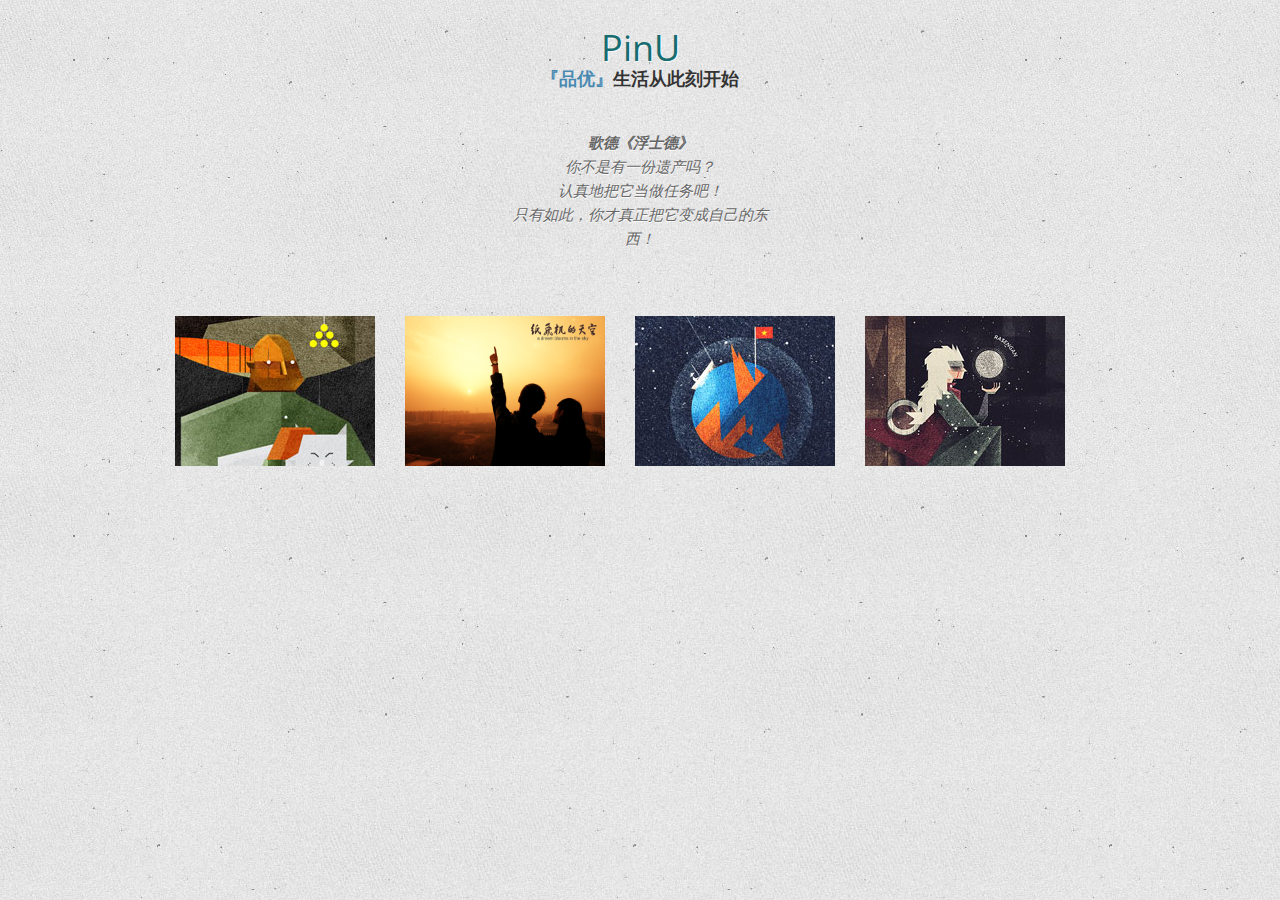
<file: index.html>
﻿<!DOCTYPE html>
<html lang="en">
    <head>
		<meta charset="UTF-8" />
        <meta http-equiv="X-UA-Compatible" content="IE=edge,chrome=1"> 
		<meta name="viewport" content="width=device-width, initial-scale=1.0"> 
        <title>PinU Postcard</title>
        <meta name="description" content="PFold: Paper-Like Unfolding Effect" />
        <meta name="keywords" content="css3, experiment, 3d, unfolding, fold, paper, component, element, web design, jquery, plugin, perspective" />
        <meta name="author" content="Codrops" />
        <link rel="shortcut icon" href="../favicon.ico"> 
        <link rel="stylesheet" type="text/css" href="css/demo.css" />
        <link rel="stylesheet" type="text/css" href="css/pfold.css" />
        <link rel="stylesheet" type="text/css" href="css/custom2.css" />
		<script type="text/javascript" src="js/modernizr.custom.79639.js"></script> 
		<!--[if lte IE 8]><style>.support-note .note-ie{display:block;}</style><![endif]-->
		<style>
			body {
				background-image: url(images/bg2.jpg);
			}
		</style>
    </head>
    <body>
        <div class="container">
		
			<!-- Codrops top bar -->
        <!--    <div class="codrops-top clearfix">
                <a href="http://tympanus.net/Tutorials/CustomLoginFormStyling/">
                    <strong>&laquo; Previous Demo: </strong>Custom Login Form Styling
                </a>
                <span class="right">
					<a href="http://dribbble.com/twistedfork">Images by Dan Matutina</a>
                    <a href="http://tympanus.net/codrops/?p=11459">
                        <strong>Back to the Codrops Article</strong>
                    </a>
                </span>
            </div><!--/ Codrops top bar -->
			
			<header>
			
				<h1><strong>PinU</strong> <h3><span class="pu">『品优』</span>生活从此刻开始</h3></h1>
			<!--	<h2>Paper-like unfolding effect experiment</h2>-->
				
			<!--	<nav class="codrops-demos">
					<a href="index.html">Demo 1</a>
					<a href="index2.html">Demo 2</a>
					<a class="current-demo" href="index3.html">Demo 3</a>
				</nav>
			-->	
				
				<div class="support-note"><!-- let's check browser support with modernizr -->
					<span class="no-csstransforms3d">CSS 3D transforms are not supported in your browser</span>
					<span class="note-ie">Sorry, only modern browsers.</span>
				</div>
				
			</header>
			
			
			<section class="main demo-2">
				<p class="info"><strong>歌德《浮士德》</strong></br> 你不是有一份遗产吗？</br>认真地把它当做任务吧！</br>只有如此，你才真正把它变成自己的东西！</p>
				
				<div id="grid" class="grid clearfix">
				
					<div class="uc-container">
						<div class="uc-initial-content">
							<img src="images/thumbs/3.jpg" alt="image03" />
							<span class="icon-eye"></span>
						</div>
						<div class="uc-final-content">
							<img src="images/large/3.jpg" alt="image03-large" />
							<div class="title"><h4>yooooo</h4> by someone else <a href="#" class="icon-link"></a></div>
							<span class="icon-cancel"></span>
						</div>
					</div><!-- / uc-container -->

					<div class="uc-container">
						<div class="uc-initial-content">
							<img src="images/thumbs/1.png" alt="image01" />
							<span class="icon-eye"></span>
						</div>
						<div class="uc-final-content">
							<img src="images/large/1.png" alt="image01-large" />
							<div class="title"><h4>714工作室</h4> by 王从容 <a href="#" class="icon-link"></a></div>
							<span class="icon-cancel"></span>
						</div>
					</div><!-- / uc-container -->

					<div class="uc-container">
						<div class="uc-initial-content">
							<img src="images/thumbs/2.jpg" alt="image02" />
							<span class="icon-eye"></span>
						</div>
						<div class="uc-final-content">
							<img src="images/large/2.jpg" alt="image02-large" />
							<div class="title"><h4>yooooo</h4> by someone else <a href="#" class="icon-link"></a></div>
							<span class="icon-cancel"></span>
						</div>
					</div><!-- / uc-container -->

					<div class="uc-container">
						<div class="uc-initial-content">
							<img src="images/thumbs/4.jpg" alt="image04" />
							<span class="icon-eye"></span>
						</div>
						<div class="uc-final-content">
							<img src="images/large/4.jpg" alt="image04-large" />
							<div class="title"><h4>yooooo</h4> by someone else <a href="#" class="icon-link"></a></div>
							<span class="icon-cancel"></span>
						</div>
					</div><!-- / uc-container -->

				</div><!-- / grid -->
				
			</section>

		</div>
		<script type="text/javascript" src="http://ajax.googleapis.com/ajax/libs/jquery/1.8.2/jquery.min.js"></script>
		<script type="text/javascript" src="js/jquery.pfold.js"></script>
		<script type="text/javascript">
			$(function() {

				// say we want to have only one item opened at one moment
				var opened = false;

				$( '#grid > div.uc-container' ).each( function( i ) {

					var $item = $( this ), direction;

					switch( i ) {
						case 0 : direction = ['right','bottom']; break;
						case 1 : direction = ['left','bottom']; break;
						case 2 : direction = ['right','top']; break;
						case 3 : direction = ['left','top']; break;
					}
					
					var pfold = $item.pfold( {
						folddirection : direction,
						speed : 300,
						onEndFolding : function() { opened = false; },
						centered : true
					} );

					$item.find( 'span.icon-eye' ).on( 'click', function() {

						if( !opened ) {
							opened = true;
							pfold.unfold();
						}


					} ).end().find( 'span.icon-cancel' ).on( 'click', function() {

						pfold.fold();

					} );

				} );
				
			});
		</script>
    </body>
</html>
</file>
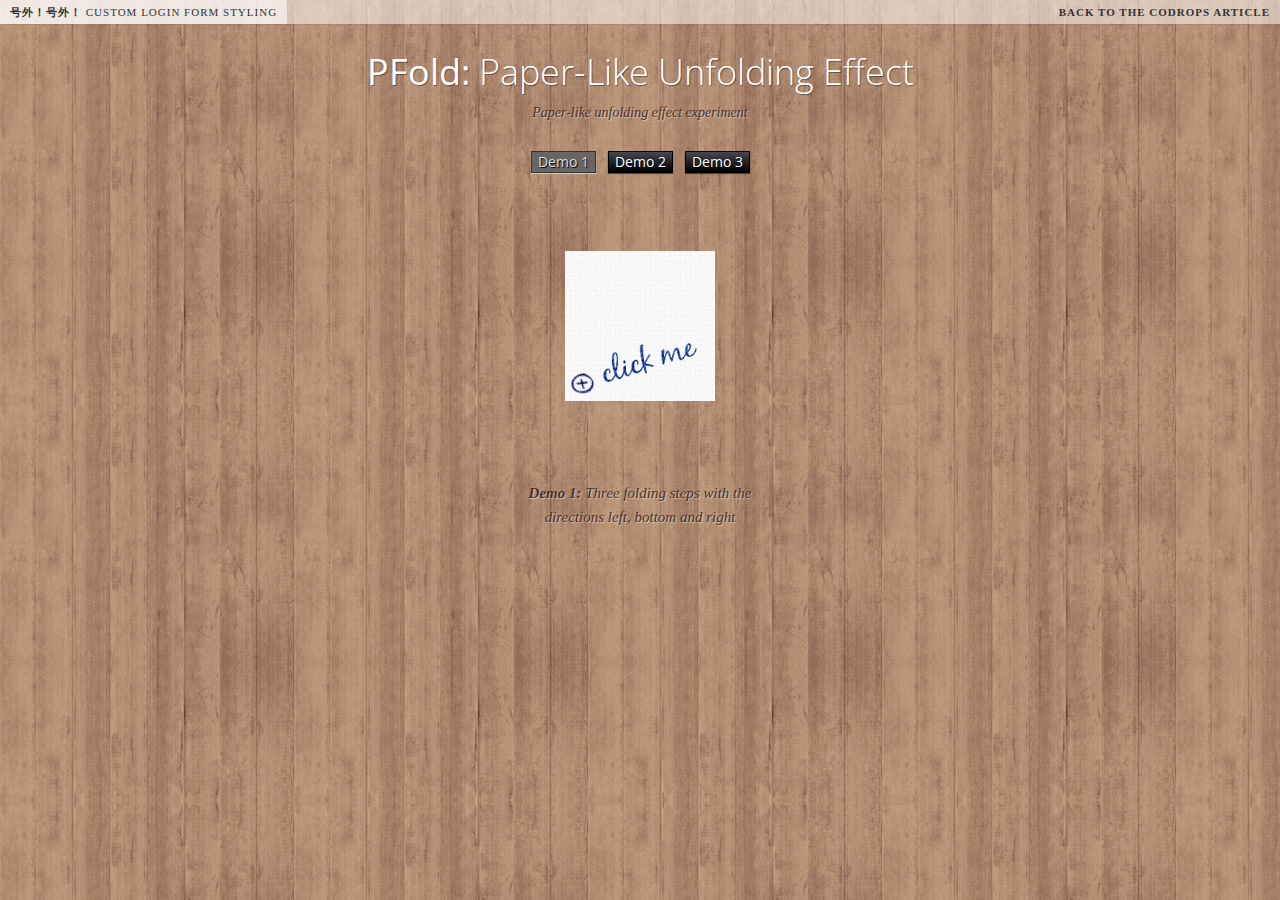
<file: index00.html>
﻿<!DOCTYPE html>
<html lang="en">
    <head>
		<meta charset="UTF-8" />
        <meta http-equiv="X-UA-Compatible" content="IE=edge,chrome=1"> 
		<meta name="viewport" content="width=device-width, initial-scale=1.0"> 
        <title>PFold: Paper-Like Unfolding Effect</title>
        <meta name="description" content="PFold: Paper-Like Unfolding Effect" />
        <meta name="keywords" content="css3, experiment, 3d, unfolding, fold, paper, component, element, web design, jquery, plugin, perspective" />
        <meta name="author" content="Codrops" />
        <link rel="shortcut icon" href="../favicon.ico"> 
        <link rel="stylesheet" type="text/css" href="css/demo.css" />
        <link rel="stylesheet" type="text/css" href="css/pfold.css" />
        <link rel="stylesheet" type="text/css" href="css/custom1.css" />
		<script type="text/javascript" src="js/modernizr.custom.79639.js"></script> 
		<!--[if lte IE 8]><style>.support-note .note-ie{display:block;}</style><![endif]-->
		<style>
			body { background: url(images/bg.jpg); }
			.container > header h1 {
			    color: #fff;
			    text-shadow: 1px 1px 1px rgba(0,0,0,0.4);
			}

			.container > header h2,
			p.info  {
			    color: #4e2f1d;
			    text-shadow: 1px 1px 1px rgba(255,255,255,0.5);
			}
		</style>
    </head>
    <body>
        <div class="container">
		
			<!-- Codrops top bar -->
            <div class="codrops-top clearfix">
                <a href="http://tympanus.net/Tutorials/CustomLoginFormStyling/">
                    <strong><!--&laquo;--> 号外！号外！ </strong>Custom Login Form Styling
                </a>
                <span class="right">
                    <a href="http://tympanus.net/codrops/?p=11459">
                        <strong>Back to the Codrops Article</strong>
                    </a>
                </span>
            </div><!--/ Codrops top bar -->
			
			<header>
			
				<h1><strong>PFold:</strong> Paper-Like Unfolding Effect</h1>
				<h2>Paper-like unfolding effect experiment</h2>
				
				<nav class="codrops-demos">
					<a class="current-demo" href="index.html">Demo 1</a>
					<a href="index2.html">Demo 2</a>
					<a href="index3.html">Demo 3</a>
				</nav>
				
				<div class="support-note"><!-- let's check browser support with modernizr -->
					<span class="no-csstransforms3d">CSS 3D transforms are not supported in your browser</span>
					<span class="note-ie">Sorry, only modern browsers.</span>
				</div>
				
			</header>
			
			<section class="main demo-1">
				
				<div id="uc-container" class="uc-container">
					<div class="uc-initial-content">
						<!-- custom content -->
						<span class="clickme">Click me</span>
					</div>
					<div class="uc-final-content">
						<!-- custom content -->
						<div class="scrollwrap">
							<h3>Dear Allen,</h3>
							<p>I just wanted to let you know that you left the garage door open and all the monkeys could get away! Great job! How often did I tell you <span>NOT</span> to forget to close it. On top of all that you also left the gate open and now they are literally in the wild! Anyway, just wated to say <span>THANKS</span> for that!</p><p class="signature">Yours, Barbara</p>
						</div>
						<span class="close">x</span>
					</div>
				</div>
				<p class="info"><strong>Demo 1:</strong> Three folding steps with the directions left, bottom and right</p>
			</section>

		</div>
		<script type="text/javascript" src="http://ajax.googleapis.com/ajax/libs/jquery/1.8.2/jquery.min.js"></script>
		<script type="text/javascript" src="js/jquery.pfold.js"></script>
		<script type="text/javascript">
			$(function() {

				var $container = $( '#uc-container' ),
					pfold = $( '#uc-container' ).pfold({
						easing : 'ease-in-out',
						folds : 3,
						folddirection : ['left','bottom','right']
					});

				$container.find( 'span.clickme' ).on( 'click', function() {

					pfold.unfold();

				} ).end().find( 'span.close' ).on( 'click', function() {

					pfold.fold();

				} );
				
			});
		</script>
    </body>
</html>
</file>
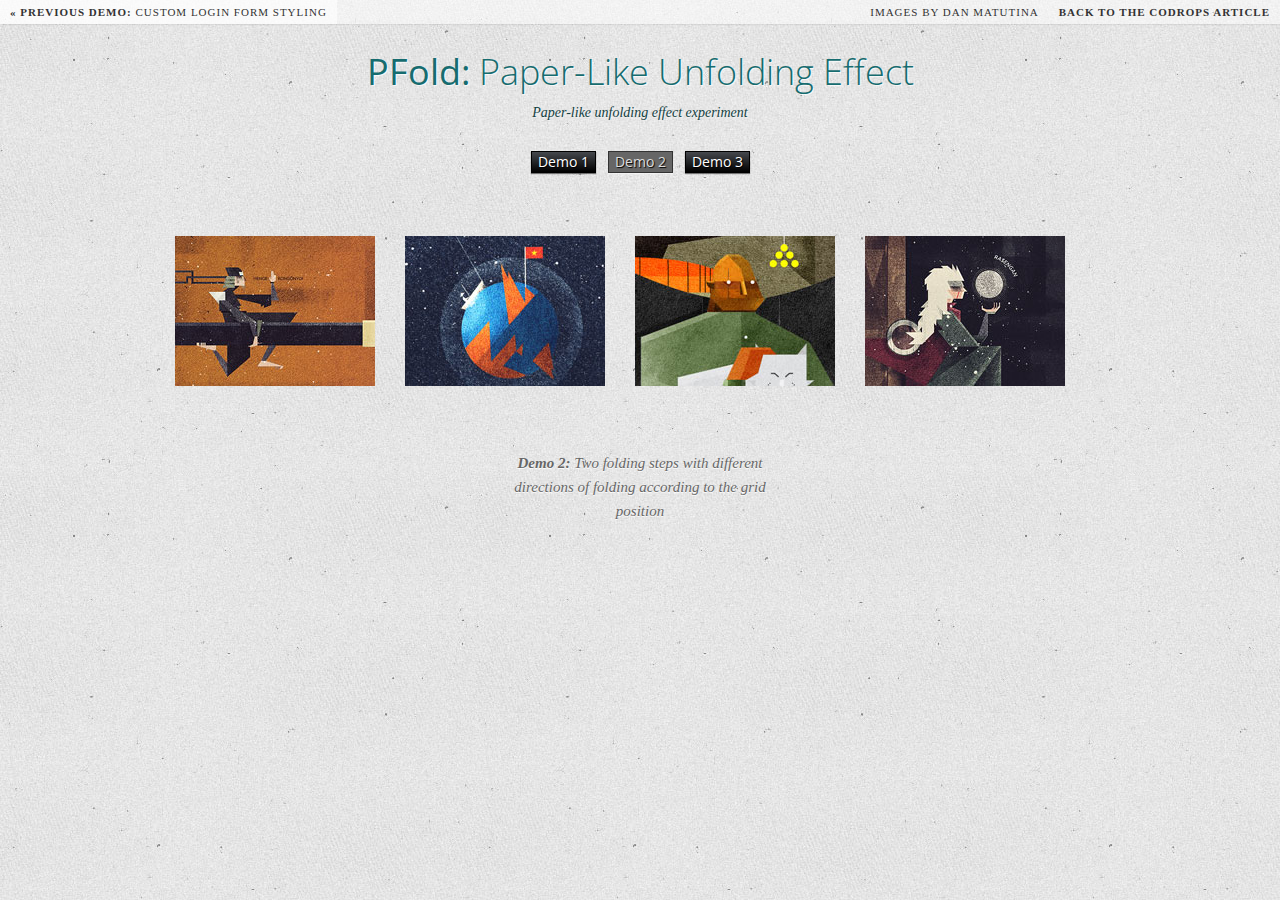
<file: index2.html>
﻿<!DOCTYPE html>
<html lang="en">
    <head>
		<meta charset="UTF-8" />
        <meta http-equiv="X-UA-Compatible" content="IE=edge,chrome=1"> 
		<meta name="viewport" content="width=device-width, initial-scale=1.0"> 
        <title>明信片</title>
        <meta name="description" content="PFold: Paper-Like Unfolding Effect" />
        <meta name="keywords" content="css3, experiment, 3d, unfolding, fold, paper, component, element, web design, jquery, plugin, perspective" />
        <meta name="author" content="Codrops" />
        <link rel="shortcut icon" href="../favicon.ico"> 
        <link rel="stylesheet" type="text/css" href="css/demo.css" />
        <link rel="stylesheet" type="text/css" href="css/pfold.css" />
        <link rel="stylesheet" type="text/css" href="css/custom2.css" />
		<script type="text/javascript" src="js/modernizr.custom.79639.js"></script> 
		<!--[if lte IE 8]><style>.support-note .note-ie{display:block;}</style><![endif]-->
		<style>
			body {
				background-image: url(images/bg2.jpg);
			}
		</style>
    </head>
    <body>
        <div class="container">
		
			<!-- Codrops top bar -->
            <div class="codrops-top clearfix">
                <a href="http://tympanus.net/Tutorials/CustomLoginFormStyling/">
                    <strong>&laquo; Previous Demo: </strong>Custom Login Form Styling
                </a>
                <span class="right">
					<a href="http://dribbble.com/twistedfork">Images by Dan Matutina</a>
                    <a href="http://tympanus.net/codrops/?p=11459">
                        <strong>Back to the Codrops Article</strong>
                    </a>
                </span>
            </div><!--/ Codrops top bar -->
			
			<header>
			
				<h1><strong>PFold:</strong> Paper-Like Unfolding Effect</h1>
				<h2>Paper-like unfolding effect experiment</h2>
				
				<nav class="codrops-demos">
					<a href="index.html">Demo 1</a>
					<a class="current-demo" href="index2.html">Demo 2</a>
					<a href="index3.html">Demo 3</a>
				</nav>
				
				<div class="support-note"><!-- let's check browser support with modernizr -->
					<span class="no-csstransforms3d">CSS 3D transforms are not supported in your browser</span>
					<span class="note-ie">Sorry, only modern browsers.</span>
				</div>
				
			</header>
			
			<section class="main demo-2">
				
				<div id="grid" class="grid clearfix">
				
					<div class="uc-container">
						<div class="uc-initial-content">
							<img src="images/thumbs/1.jpg" alt="image01" />
							<span class="icon-eye"></span>
						</div>
						<div class="uc-final-content">
							<img src="images/large/1.jpg" alt="image01-large" />
							<div class="title"><h4>The Professor</h4> by Dan Matutina <a href="http://drbl.in/dMLS" class="icon-link"></a></div>
							<span class="icon-cancel"></span>
						</div>
					</div><!-- / uc-container -->

					<div class="uc-container">
						<div class="uc-initial-content">
							<img src="images/thumbs/2.jpg" alt="image02" />
							<span class="icon-eye"></span>
						</div>
						<div class="uc-final-content">
							<img src="images/large/2.jpg" alt="image02-large" />
							<div class="title"><h4>Planet</h4> by Dan Matutina <a href="http://drbl.in/eZoL" class="icon-link"></a></div>
							<span class="icon-cancel"></span>
						</div>
					</div><!-- / uc-container -->

					<div class="uc-container">
						<div class="uc-initial-content">
							<img src="images/thumbs/3.jpg" alt="image03" />
							<span class="icon-eye"></span>
						</div>
						<div class="uc-final-content">
							<img src="images/large/3.jpg" alt="image03-large" />
							<div class="title"><h4>Angry Nerd Blofeld</h4> by Dan Matutina <a href="http://drbl.in/eLEa" class="icon-link"></a></div>
							<span class="icon-cancel"></span>
						</div>
					</div><!-- / uc-container -->

					<div class="uc-container">
						<div class="uc-initial-content">
							<img src="images/thumbs/4.jpg" alt="image04" />
							<span class="icon-eye"></span>
						</div>
						<div class="uc-final-content">
							<img src="images/large/4.jpg" alt="image04-large" />
							<div class="title"><h4>Ero Senin</h4> by Dan Matutina <a href="http://drbl.in/dJfK" class="icon-link"></a></div>
							<span class="icon-cancel"></span>
						</div>
					</div><!-- / uc-container -->

				</div><!-- / grid -->
				<p class="info"><strong>Demo 2:</strong> Two folding steps with different directions of folding according to the grid position</p>
			</section>

		</div>
		<script type="text/javascript" src="http://ajax.googleapis.com/ajax/libs/jquery/1.8.2/jquery.min.js"></script>
		<script type="text/javascript" src="js/jquery.pfold.js"></script>
		<script type="text/javascript">
			$(function() {

				// say we want to have only one item opened at one moment
				var opened = false;

				$( '#grid > div.uc-container' ).each( function( i ) {

					var $item = $( this ), direction;

					switch( i ) {
						case 0 : direction = ['right','bottom']; break;
						case 1 : direction = ['left','bottom']; break;
						case 2 : direction = ['right','top']; break;
						case 3 : direction = ['left','top']; break;
					}
					
					var pfold = $item.pfold( {
						folddirection : direction,
						speed : 300,
						onEndFolding : function() { opened = false; },
					} );

					$item.find( 'span.icon-eye' ).on( 'click', function() {

						if( !opened ) {
							opened = true;
							pfold.unfold();
						}


					} ).end().find( 'span.icon-cancel' ).on( 'click', function() {

						pfold.fold();

					} );

				} );
				
			});
		</script>
    </body>
</html>
</file>
<file: css/demo.css>
@import url(http://fonts.googleapis.com/css?family=Satisfy|Open+Sans+Condensed:700,300);
/* General Demo Style */

*,
*:before,
*:after { 
    padding: 0; 
    margin: 0; 
    -moz-box-sizing: border-box; 
    -webkit-box-sizing: border-box; 
    box-sizing: border-box; 
}

html { height: 100%; }

body {
    font-family: 'Open Sans Condensed','Arial Narrow', serif;
    background: #DDD;
    font-weight: 400;
    font-size: 15px;
    color: #333;
    -webkit-font-smoothing: antialiased;
    overflow-y: scroll;
    overflow-x: hidden;
}

a {
    color: #555;
    text-decoration: none;
}

.container {
    width: 100%;
    position: relative;
}

.main {
    width: 90%;
    min-height: 600px;
    margin: 0 auto;
    position: relative;
}

.container > header {
    margin: 10px;
    padding: 20px 10px 10px 10px;
    position: relative;
    display: block;
    text-align: center;
}

.container > header h1 {
    font-size: 36px;
    line-height: 36px;
    position: relative;
    font-weight: 300;
    color: #166c6f;
    text-shadow: 1px 1px 1px rgba(255,255,255,0.8);
}

.container > header h2 {
    font-size: 14px;
    font-weight: 300;
    padding: 15px 0 20px 0;
    color: #134142;
    font-family: Cambria, Georgia, serif;
    font-style: italic;
    text-shadow: 1px 1px 1px rgba(255,255,255,0.5);
}

/* Header Style */

.codrops-top {
    line-height: 24px;
    font-size: 11px;
    background: #fff;
    background: rgba(255, 255, 255, 0.5);
    text-transform: uppercase;
    z-index: 9999;
    position: relative;
    font-family: Cambria, Georgia, serif;
    box-shadow: 1px 0px 2px rgba(0,0,0,0.2);
}

/* Clearfix hack by Nicolas Gallagher: http://nicolasgallagher.com/micro-clearfix-hack/ */

.clearfix:before,
.clearfix:after {
    content: " "; /* 1 */
    display: table; /* 2 */
}

.clearfix:after {
    clear: both
}

/**
 * For IE 6/7 only
 * Include this rule to trigger hasLayout and contain floats.
 */

.clearfix {
    *zoom: 1
}

.codrops-top a {
    padding: 0px 10px;
    letter-spacing: 1px;
    color: #333;
    display: inline-block;
}

.codrops-top a:hover {
    background: rgba(255,255,255,0.6)
}

.codrops-top span.right {
    float: right
}

.codrops-top span.right a {
    float: left;
    display: block;
}

/* Demo Buttons Style */

.codrops-demos {
    text-align: center;
    display: block;
    line-height: 30px;
    padding: 5px 0px;
}

.codrops-demos a {
    display: inline-block;
    margin: 0px 4px;
    padding: 0px 6px;
    color: #fff;
    line-height: 20px;
    font-size: 14px;
    text-shadow: 1px 1px 1px #000000;
    border: 1px solid #000;
    background: #45484d;
    background: -moz-linear-gradient(top, #45484d 0%, #000000 100%);
    background: -webkit-gradient(linear, left top, left bottom, color-stop(0%,#45484d), color-stop(100%,#000000));
    background: -webkit-linear-gradient(top, #45484d 0%,#000000 100%);
    background: -o-linear-gradient(top, #45484d 0%,#000000 100%);
    background: -ms-linear-gradient(top, #45484d 0%,#000000 100%);
    background: linear-gradient(to bottom, #45484d 0%,#000000 100%);
    box-shadow: 0 1px 1px rgba(0, 0, 0, 0.5);
}

.codrops-demos a:hover {
    background: #000;
}

.codrops-demos a:active {
    background: #000;
}

.codrops-demos a.current-demo,
.codrops-demos a.current-demo:hover {
    background: #666;
    border-color: #333;
    color: #ddd;
    box-shadow: 0 1px 1px rgba(255,255,255,0.5);
    filter: progid:DXImageTransform.Microsoft.gradient( startColorstr='#f6f6f6', endColorstr='#f6f6f6',GradientType=0 ); /* IE6-9 */
}

p.info {
    font-family: Cambria, Georgia, serif;
    font-style: italic;
    color: #666;
    text-shadow: 0 1px 0 rgba(255, 255, 255, 0.9);
    padding: 20px;
    display: block;
    clear: both;
    text-align: center;
    width: 300px;
    margin: 0 auto;
    line-height: 24px;
}

.support-note span {
    color: #ac375d;
    font-size: 16px;
    display: none;
    font-weight: bold;
    text-align: center;
    padding: 5px 0;
}

.no-cssanimations .support-note span.no-cssanimations,
.no-csstransforms .support-note span.no-csstransforms,
.no-csstransforms3d .support-note span.no-csstransforms3d,
.no-csstransitions .support-note span.no-csstransitions {
    display: block;
}
</file>
<file: css/pfold.css>
/* pfold style */

.uc-container {
	position: relative;
	width: 100px;
	height: 100px;
	top: 0;
	left: 0;
}

.uc-single, 
.uc-final-wrapper,
.uc-initial-content,
.uc-back,
.uc-front {
	background: #fff;
}

.uc-final,
.uc-initial, 
.uc-final-wrapper {
	width: 100%;
	height: 100%;
	position: absolute;
	top: 0;
	left: 0;
}

.uc-initial-content,
.uc-final-content {
	width: 100%;
	height: 100%;
	position: relative;
}

.uc-final,
.uc-final-content {
	display: none;
}

.uc-initial-content {
	-webkit-backface-visibility: hidden;
	-moz-backface-visibility: hidden;
	-o-backface-visibility: hidden;
	-ms-backface-visibility: hidden;
	backface-visibility: hidden;
}

.uc-part {
	top: 0;
	left: 0;
	position: absolute;
	-webkit-transform-style: preserve-3d;
	-moz-transform-style: preserve-3d;
	-o-transform-style: preserve-3d;
	-ms-transform-style: preserve-3d;
	transform-style: preserve-3d;
}

.uc-part > div {
	display: block;
	position: absolute;
	width: 100%;
	height: 100%;
	-webkit-backface-visibility: hidden;
	-moz-backface-visibility: hidden;
	-o-backface-visibility: hidden;
	-ms-backface-visibility: hidden;
	backface-visibility: hidden;
}

.uc-part .uc-back {
	-webkit-transform: rotateY(-180deg);
	-moz-transform: rotateY(-180deg);
	-o-transform: rotateY(-180deg);
	-ms-transform: rotateY(-180deg);
	transform: rotateY(-180deg);
}

/* Transformation-origin classes */

.uc-unfold-left {
	-webkit-transform-origin: 0 50%;
	-moz-transform-origin: 0 50%;
	-o-transform-origin: 0 50%;
	-ms-transform-origin: 0 50%;
	transform-origin: 0 50%;
}

.uc-unfold-right {
	-webkit-transform-origin: 100% 50%;
	-moz-transform-origin: 100% 50%;
	-o-transform-origin: 100% 50%;
	-ms-transform-origin: 100% 50%;
	transform-origin: 100% 50%;
}

.uc-unfold-top {
	-webkit-transform-origin: 50% 0%;
	-moz-transform-origin: 50% 0%;
	-o-transform-origin: 50% 0%;
	-ms-transform-origin: 50% 0%;
	transform-origin: 50% 0%;
}

.uc-unfold-bottom {
	-webkit-transform-origin: 50% 100%;
	-moz-transform-origin: 50% 100%;
	-o-transform-origin: 50% 100%;
	-ms-transform-origin: 50% 100%;
	transform-origin: 50% 100%;
}

/* Unfolding classes */
.uc-unfold-left.uc-unfold {
	-webkit-transform: rotateY(-180deg);
	-moz-transform: rotateY(-180deg);
	-o-transform: rotateY(-180deg);
	-ms-transform: rotateY(-180deg);
	transform: rotateY(-180deg);
}

.uc-unfold-right.uc-unfold {
	-webkit-transform: rotateY(180deg);
	-moz-transform: rotateY(180deg);
	-o-transform: rotateY(180deg);
	-ms-transform: rotateY(180deg);
	transform: rotateY(180deg);
}

.uc-unfold-top.uc-unfold {
	-webkit-transform: rotateX(180deg);
	-moz-transform: rotateX(180deg);
	-o-transform: rotateX(180deg);
	-ms-transform: rotateX(180deg);
	transform: rotateX(180deg);
}

.uc-unfold-bottom.uc-unfold{
	-webkit-transform: rotateX(-180deg);
	-moz-transform: rotateX(-180deg);
	-o-transform: rotateX(-180deg);
	-ms-transform: rotateX(-180deg);
	transform: rotateX(-180deg);
}

.uc-overlay {
	width: 100%;
	height: 100%;
	position: absolute;
	top: 0;
	left: 0;
}

.uc-overlay, 
.uc-flipoverlay {
	background-color: rgba(100, 100, 100, 0.7);
	position: absolute;
	top: 0px;
	left: 0px;
	width: 100%;
	height: 100%;
	opacity: 0;
	-webkit-backface-visibility: hidden;
	-moz-backface-visibility: hidden;
	-o-backface-visibility: hidden;
	-ms-backface-visibility: hidden;
	backface-visibility: hidden;
}

.uc-flipoverlay {
	background-color: rgba(100, 100, 100, 0.4);
}

.uc-inner {
	position: absolute;
	left: 0;
	top: 0;
	overflow: hidden;
	width: 100%;
	height: 100%;
}

.uc-inner-rotate {
	-webkit-transform: rotateY(180deg) rotateX(180deg);
	-moz-transform: rotateY(180deg) rotateX(180deg);
	-o-transform: rotateY(180deg) rotateX(180deg);
	-ms-transform: rotateY(180deg) rotateX(180deg);
	transform: rotateY(180deg) rotateX(180deg);
}

.uc-container.uc-current {
	z-index: 9999;
}
</file>
<file: css/custom2.css>
.pu{
  color:#4889b2;
}

/* Demo 2 */
@font-face {
  font-family: 'entypo-selected';
  src: url("../font/entypo-selected.eot");
  src: url("../font/entypo-selected.eot?#iefix") format('embedded-opentype'), url("../font/entypo-selected.woff") format('woff'), url("../font/entypo-selected.ttf") format('truetype'), url("../font/entypo-selected.svg#entypo-selected") format('svg');
  font-weight: normal;
  font-style: normal;
}

[class^="icon-"]:before,
[class*=" icon-"]:before {
  font-family: 'entypo-selected';
  font-style: normal;
  font-weight: normal;
  speak: none;
  display: inline-block;
  text-decoration: inherit;
  width: 1em;
  margin-right: 0.2em;
  text-align: center;
  line-height: 1em;
}

.icon-cancel:before { content: '\2715'; } /* '✕' */
.icon-plus-circle:before { content: '\50'; } /* 'P' */
.icon-forward:before { content: '\47'; } /* 'G' */
.icon-eye:before { content: '\56'; } /* 'V' */
.icon-search:before { content: '\5a'; } /* 'Z' */
.icon-link:before { content: '\4c'; } /* 'L' */

.demo-2 .grid {
    width: 960px;
    margin: 30px auto;
}

.demo-2 .uc-container {
    width: 200px;
    height: 150px;
    float: left;
    margin: 15px;
}

.demo-2 .uc-single, 
.demo-2 .uc-final,
.demo-2 .uc-initial-content,
.demo-2 .uc-back,
.demo-2 .uc-front {
    background: #29a6aa url(../images/noise.png) repeat top left;
}

.demo-2 .icon-eye {
    position: absolute;
    top: 0;
    left: 0;
    text-indent: 4px;
    font-size: 60px;
    color: transparent;
    color: rgba(255,255,255,0);
    width: 100%;
    height: 100%;
    line-height: 145px;
    text-align: center;
    background: rgba(41,166,170,0);
    cursor: pointer;
    -webkit-backface-visibility: hidden;
    -moz-backface-visibility: hidden;
    -o-backface-visibility: hidden;
    -ms-backface-visibility: hidden;
    backface-visibility: hidden;
    -webkit-transition: all 0.3s linear;
    -moz-transition: all 0.3s linear;
    -o-transition: all 0.3s linear;
    -ms-transition: all 0.3s linear;
    transition: all 0.3s linear;
}

.no-touch .demo-2 .uc-initial-content:hover .icon-eye {
    color: rgba(255,255,255,0.8);
    background: rgba(41,166,170,0.7);
}

.demo-2 .uc-initial-content img {
	width:200px;
	height:150px;
    display: block;
}

.demo-2 .title {
    position: absolute;
    background: rgba(255,255,255,0.9);
    bottom: 10px;
    left: 10px;
    right: 10px;
    padding: 10px;
    font-size: 12px;
    line-height: 16px;
    font-weight: bold;
}

.demo-2 .title h4 {
    color: #aaa;
}

.demo-2 .icon-link {
    width: 30px;
    height: 30px;
    background: #ddd;
    position: absolute;
    right: 10px;
    top: 10px;
    line-height: 26px;
    text-align: center;
    font-size: 18px;
    border-radius: 50%;
    text-indent: 2px;
}

.demo-2 .icon-cancel {
    position: absolute;
    background: rgba(0,0,0,0.4);
    text-align: center;
    line-height: 15px;
    font-size: 18px;
    color: #fff;
    opacity: 1;
    width: 18px;
    top: 10px;
    right: 10px;
    cursor: pointer;
    border-radius: 2px;
    box-shadow: 0 1px 0 rgba(255,255,255,0.4);
}

.demo-2 .icon-cancel:hover {
    background: rgba(0,0,0,1);
}

.demo-2 .uc-current .uc-container{

}
</file>
<file: css/custom1.css>
/* Demo 1 */
.demo-1 .uc-container{
	width: 150px;
	height: 150px;
	margin: 60px auto;
} 

.demo-1 .uc-single, 
.demo-1 .uc-final,
.demo-1 .uc-initial-content,
.demo-1 .uc-back,
.demo-1 .uc-front {
	background: #fff url(../images/paper.jpg) repeat center center;
}

.demo-1 span.clickme {
    display: block;
    float: left;
    color: transparent;
    width: 136px;
    height: 71px;
    margin: 85px 0 0 0px;
    cursor: pointer;
    background: transparent url(../images/clickme.png) no-repeat center center;
}

.demo-1 .scrollwrap {
    width: 100%;
    height: 100%;
    padding: 30px;
    overflow: hidden;
    position: absolute;
    color: #224092;
    font-family: "Satisfy", cursive;§
    text-shadow: 0 1px 0 rgba(255,255,255,0.8);
    box-shadow: inset 0 0 0 1px rgba(255,255,255,0.7);
    cursor: pointer;
}

.demo-1 .scrollwrap h3 {
    font-weight: normal;
    font-size: 22px;
    padding: 30px 0 10px 30px;
    pointer-events: none;
}

.demo-1 .scrollwrap p {
    font-size: 18px;
    padding: 0 40px 0 40px;
    pointer-events: none;
}

.demo-1 .scrollwrap p.signature {
    font-size: 20px;
    padding: 10px 30px 0 30px;
    text-align: right;
    pointer-events: none;
}

.demo-1 .close {
    position: absolute;
    top: 10px;
    right: 10px;
    font-family: "Satisfy", cursive;
    color: #224092;
    cursor: pointer;
    font-size: 20px;
    width: 20px;
    height: 20px;
    border: 2px solid #224092;
    border-radius: 50%;
    text-align: center;
    line-height: 14px;
}
</file>
